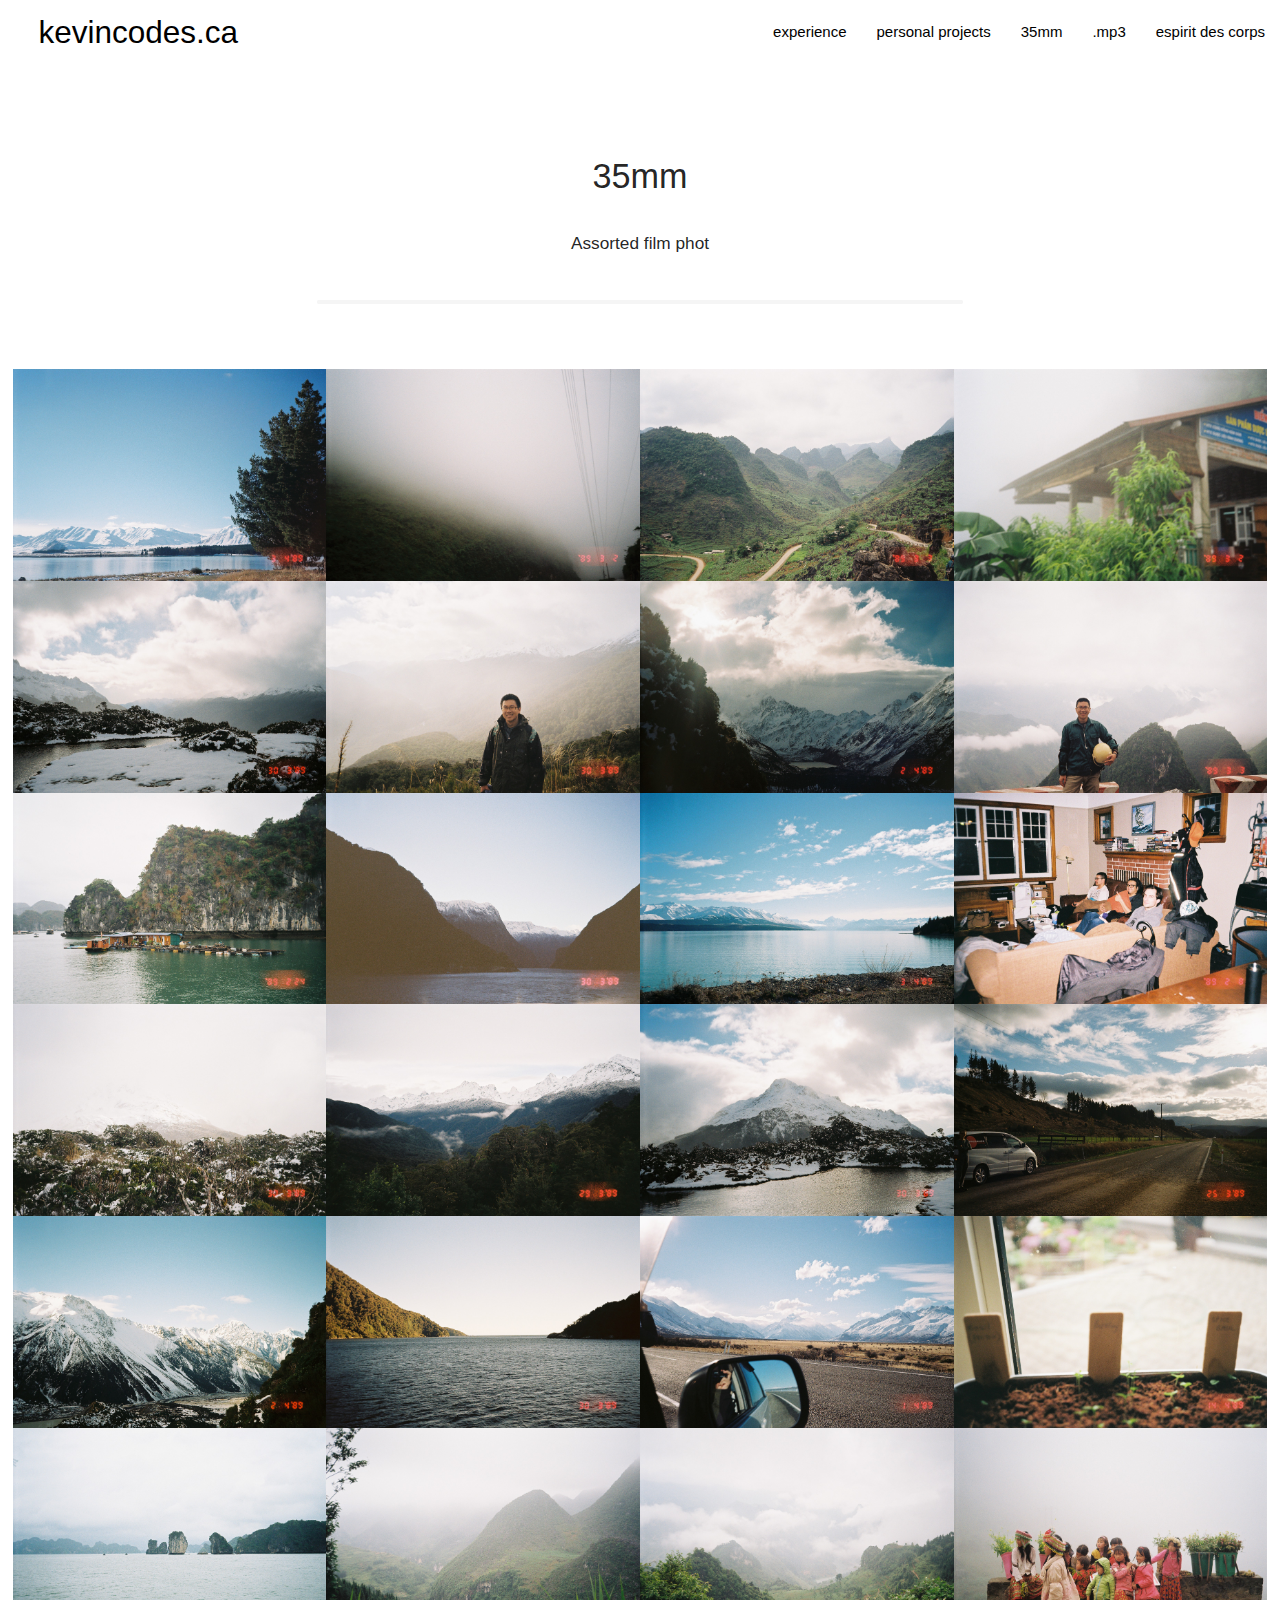
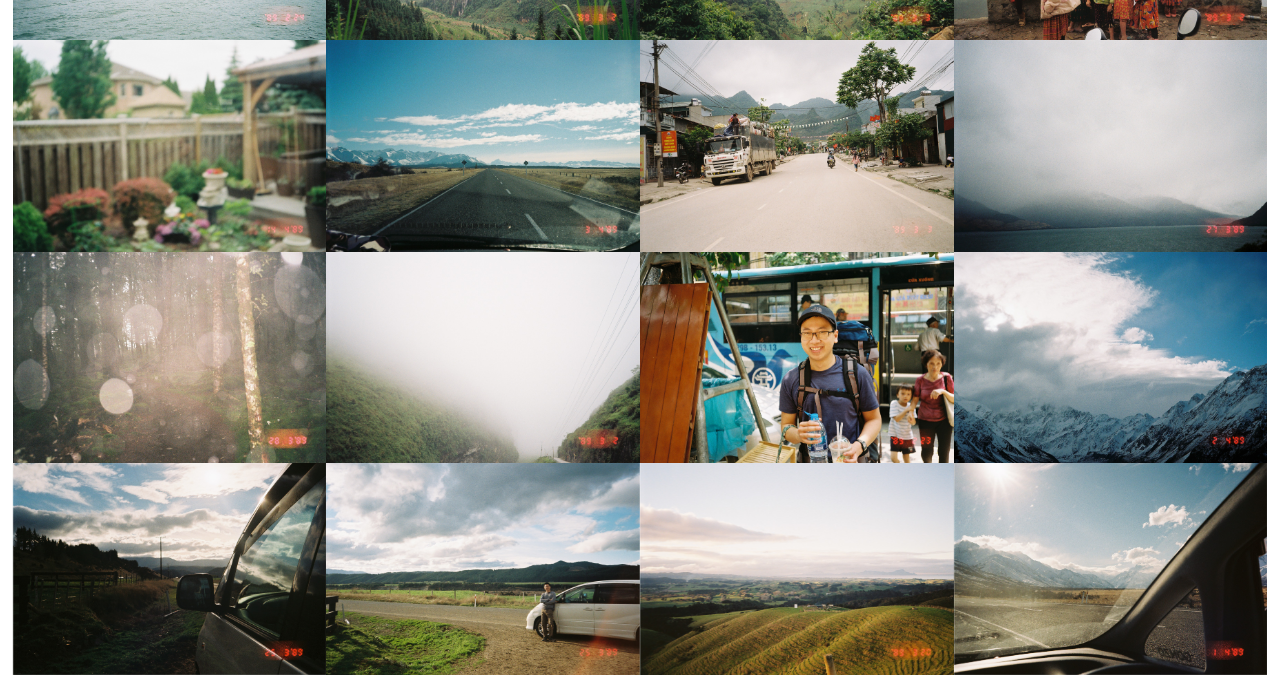
<file: 35mm.html>
<!DOCTYPE html>
<html>

<head>
    <meta charset="utf-8" />
    <script src="https://ajax.googleapis.com/ajax/libs/jquery/3.4.1/jquery.min.js"></script>
    <!--Import Google Icon Font-->
    <link href="https://fonts.googleapis.com/icon?family=Material+Icons" rel="stylesheet">
    <!--Import materialize.css-->
    <link type="text/css" rel="stylesheet" href="css/materialize.min.css" media="screen,projection" />

    <link type="text/css" rel="stylesheet" href="css/pages/35mm.css" />
    <link type="text/css" rel="stylesheet" href="css/site.css" />

    <!--Let browser know website is optimized for mobile-->
    <meta name="viewport" content="width=device-width, initial-scale=1.0" />
</head>

<body>
    <nav class="white z-depth-0">
        <div class="nav-wrapper z-depth-0">
            <a href="index.html" class="brand-logo white black-text" style="padding-left: 3%;">kevincodes.ca</a>
            <a href="#" data-target="mobile-demo" class="sidenav-trigger"><i class="material-icons black-text">menu</i></a>
            <ul id="nav-mobile" class="right hide-on-med-and-down">
                <li><a class="black-text" href="experience.html">experience</a></li>
                <li><a class="black-text" href="projects.html">personal projects</a></li>
                <li><a class="black-text" href="35mm.html">35mm</a></li>
                <li><a class="black-text" href="mp3.html">.mp3</a></li>
                <li><a class="black-text" href="espirit.html">espirit des corps</a></li>
            </ul>
        </div>
    </nav>
    <ul class="sidenav" id="mobile-demo">
        <li><a class="black-text" href="experience.html">experience</a></li>
        <li><a class="black-text" href="projects.html">personal projects</a></li>
        <li><a class="black-text" href="35mm.html">35mm</a></li>
        <li><a class="black-text" href="mp3.html">.mp3</a></li>
        <li><a class="black-text" href="espirit.html">espirit des corps</a></li>
    </ul>
    <div class="container">

        <div class="row center" style="padding-left: 5%; padding-right: 5%; padding-top: 8%; padding-bottom: 5%;">
            


                    <h4 style="padding-bottom: 3%;">35mm</h4>


            <h6 style="padding-bottom: 5%;" id="typeEle"></h6>
            <div id="seek-obj" class="progress grey lighten-4" style="width: 80%; margin:auto;">
                <div id="progress-bar" class="determinate grey lighten-4" style="width: 100%;"></div>
            </div>
        </div>
    </div>


        <div class="imgRow">
            <div class="imgColumn">
                <img id="img1" class="materialboxed" style="width:100%">
                <img id="img2" class="materialboxed" style="width:100%">
                <img id="img3" class="materialboxed" style="width:100%">
                <img id="img4" class="materialboxed" style="width:100%">
                <img id="img5" class="materialboxed" style="width:100%">
                <img id="img6" class="materialboxed" style="width:100%">
                <img id="img31" class="materialboxed" style="width:100%">
                <img id="img32" class="materialboxed" style="width:100%">
                <img id="img33" class="materialboxed"style="width:100%">
            </div>
            <div class="imgColumn">
                <img id="img7" class="materialboxed" style="width:100%">
                <img id="img8" class="materialboxed" style="width:100%">
                <img id="img9" class="materialboxed"style="width:100%">
                <img id="img10" class="materialboxed" style="width:100%">
                <img id="img11" class="materialboxed"style="width:100%">
                <img id="img12" class="materialboxed"style="width:100%">
                <img id="img34" class="materialboxed" style="width:100%">
                <img id="img35" class="materialboxed"style="width:100%">
                <img id="img36" class="materialboxed"style="width:100%">
            </div>
            <div class="imgColumn">
                <img id="img13" class="materialboxed" style="width:100%">
                <img id="img14" class="materialboxed" style="width:100%">
                <img id="img15" class="materialboxed"  style="width:100%">
                <img id="img16" class="materialboxed"  style="width:100%">
                <img id="img17" class="materialboxed"style="width:100%">
                <img id="img18" class="materialboxed"  style="width:100%">
                <img id="img25" class="materialboxed" style="width:100%">
                <img id="img26" class="materialboxed" style="width:100%">
                <img id="img27" class="materialboxed"style="width:100%">

            </div>
            <div class="imgColumn">
                <img id="img19" class="materialboxed" style="width:100%">
                <img id="img20" class="materialboxed" style="width:100%">
                <img id="img21" class="materialboxed"style="width:100%">
                <img id="img22" class="materialboxed" style="width:100%">
                <img id="img23" class="materialboxed"style="width:100%">
                <img id="img24" class="materialboxed"style="width:100%">
                <img id="img28" class="materialboxed" style="width:100%">
                <img id="img29" class="materialboxed"style="width:100%">
                <img id="img30" class="materialboxed"style="width:100%">
            </div>
        </div>


        <!--JavaScript at end of body for optimized loading-->
        <script type="text/javascript" src="js/materialize.min.js"></script>
        <script>
            $(document).ready(function () {
                $('.sidenav').sidenav();
                $('.materialboxed').materialbox();
                var i = 0;
                var txt = "Assorted film photos taken on an old Olympus camera.";
                var speed = 50;

                typeWriter();
                loadImages();

                function typeWriter() {
                    if (i < txt.length) {
                        document.getElementById("typeEle").innerHTML += txt.charAt(i);
                        i++;
                        setTimeout(typeWriter, speed);
                    }
                }

                function loadImages() {
                    var imgCount = 46;
                    var albumLimit = 36;

                    var imgArr = createImgArr(imgCount);

                    console.log(imgArr)

                    for(var i = 1; i < albumLimit + 1; i ++){

                        var imgContainer = document.getElementById("img" + i);

                        console.log("media/images/35mm/" + imgArr[i] + ".JPG");

                        imgContainer.src = "media/images/35mm/" + imgArr[i] + ".JPG";

                    }
                }

                function createImgArr(len){
                    var arr = [];

                    for(var i = 1; i < len + 1; i ++){
                        console.log(i)
                        arr.push(i);
                    }

                    return shuffle(arr);
                }

                function shuffle(a) {
                    for (let i = a.length - 1; i > 0; i--) {
                        const j = Math.floor(Math.random() * (i + 1));
                        [a[i], a[j]] = [a[j], a[i]];
                    }
                    return a;
                }

            });
        </script>

</body>

</html>
</file>
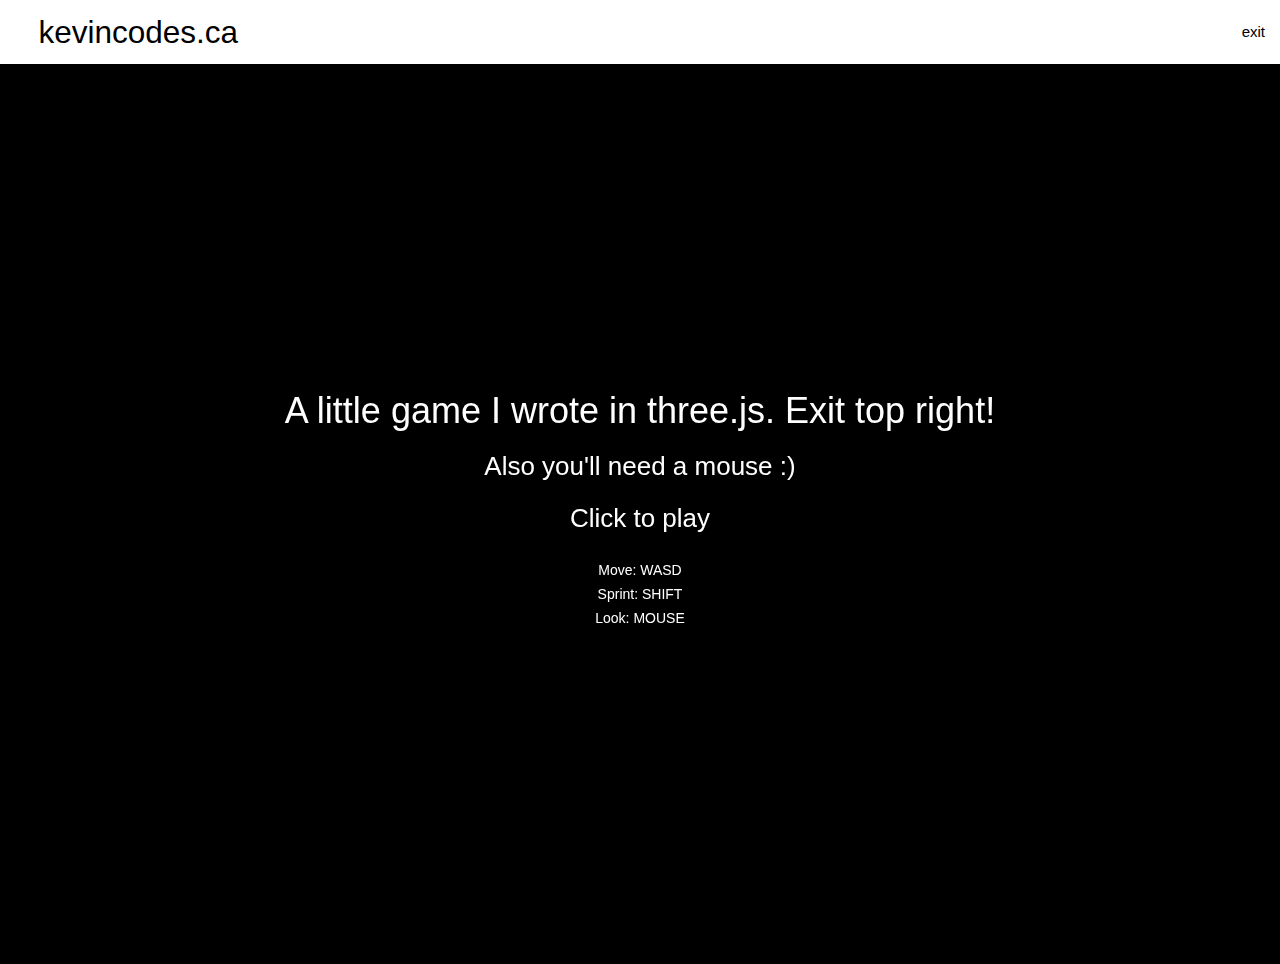
<file: espirit.html>
<!DOCTYPE html>
<html>

<head>
  <meta charset="utf-8">
  <title>espirit des corps</title>
  <style>
    body {
      padding: 0;
      margin: 0;
    }

    #camera-btn {
      position: absolute;
      right: 20px;
      bottom: 20px;
      color: #ffffff;
      background: #0000aa;
      font-size: 30px;
      text-align: center;
      line-height: 45px;
      vertical-align: middle;
      width: 45px;
      height: 45px;
      border-radius: 50%;
    }

    #blocker {
      position: absolute;
      width: 100%;
      height: 100%;
      background-color: rgba(0, 0, 0, 0.5);
    }

    #instructions {
      width: 100%;
      height: 100%;

      display: -webkit-box;
      display: -moz-box;
      display: box;

      -webkit-box-orient: horizontal;
      -moz-box-orient: horizontal;
      box-orient: horizontal;

      -webkit-box-pack: center;
      -moz-box-pack: center;
      box-pack: center;

      -webkit-box-align: center;
      -moz-box-align: center;
      box-align: center;

      color: #ffffff;
      text-align: center;
      font-family: Arial;
      font-size: 14px;
      line-height: 24px;

      cursor: pointer;
    }
  </style>

<meta charset="utf-8" />
<script src="https://ajax.googleapis.com/ajax/libs/jquery/3.4.1/jquery.min.js"></script>
<!--Import Google Icon Font-->
<link href="https://fonts.googleapis.com/icon?family=Material+Icons" rel="stylesheet">
<!--Import materialize.css-->
<link type="text/css" rel="stylesheet" href="css/materialize.min.css" media="screen,projection" />

<link type="text/css" rel="stylesheet" href="css/pages/home.css" />
<link type="text/css" rel="stylesheet" href="css/site.css" />

</head>

<body>
  <nav class="white z-depth-0">
    <div class="nav-wrapper z-depth-0">
        <a href="index.html" class="brand-logo white black-text" style="padding-left: 3%;">kevincodes.ca</a>
        <ul id="nav-mobile" class="right">
            <li><a class="black-text" href="index.html">exit</a></li>
        </ul>
    </div>
</nav>
<div id="blocker">

    <div id="instructions">
      
      <span style="font-size:36px">A little game I wrote in three.js. Exit top right!</span>
      <br /><br />
      <span style="font-size:26px">Also you'll need a mouse :)</span>
      <br /><br />
      <span style="font-size:26px">Click to play</span>
      <br /><br />
      Move: WASD<br />
      Sprint: SHIFT<br />
      Look: MOUSE
    </div>

  </div> 

 <script  src="js/espirit/libs/three.js"></script> 
  <script src="js/espirit/libs/GLTFLoader.js"></script>
  <script src="js/espirit/libs/PointerLock.js"></script>
  <script src="js/espirit/Player.js"></script>
  <script src="js/espirit/libs/inflate.module.min.js"></script>
  <script src="js/espirit/libs/NURBSCurve.js"></script>

  <script src="js/espirit/libs/FBXLoader.js"></script>
  <script  src="js/espirit/Keyboard.js"></script> 
  <script  src="js/espirit/espirit.js"></script> 
</body>

</html>
</file>
<file: css/pages/35mm.css>
.imgRow {
    display: flex;
    flex-wrap: wrap;
    padding: 0 0px;
    padding-left: 1%;
    padding-right: 1%;
  }
  
  /* Create four equal columns that sits next to each other */
  .imgColumn {
    flex: 25%;
    max-width: 25%;
    padding: 0 0px;
  }
  
  .imgColumn img {
    margin-top: 0px;
    vertical-align: middle;
    width: 100%;
  }
  
  /* Responsive layout - makes a two column-layout instead of four columns */
  @media screen and (max-width: 800px) {
    .imgColumn {
      flex: 50%;
      max-width: 50%;
    }
  }
  
  /* Responsive layout - makes the two columns stack on top of each other instead of next to each other */
  @media screen and (max-width: 600px) {
    .imgColumn {
      flex: 100%;
      max-width: 100%;
    }
  }

  .flip-card {
    background-color: transparent;
    width: 50vw;
    margin:auto;
    height: 10vh;
    perspective: 1000px;
  }
  
  .flip-card-inner {
    position: relative;
    width: 100%;
    height: 100%;
    text-align: center;
    transition: transform 0.6s;
    transform-style: preserve-3d;
  }
  
  .flip-card:hover .flip-card-inner {
    transform: rotateY(180deg);
  }
  
  .flip-card-front, .flip-card-back {
    position: absolute;
    width: 100%;
    height: 100%;
    -webkit-backface-visibility: hidden;
    backface-visibility: hidden;
  }
  
  .flip-card-front {
    background-color: white;
    color: black;

  }
  
  .flip-card-back {
    background-color: white;
    color: black;
    transform: rotateY(180deg);
  }
</file>
<file: css/site.css>
:root {
    --primary-color: #302AE6;
    --secondary-color: #536390;
    --font-color: #424242;
    --bg-color: #fff;
    --heading-color: #292922;
}
</file>
<file: css/pages/home.css>
.profile {
    border-radius: 50%;
    border:2px solid #021a40;

  }

.center {
    margin: auto;
}

#menu ul{
  list-style: none;
}
#menu li{
  display: inline;
}
</file>
